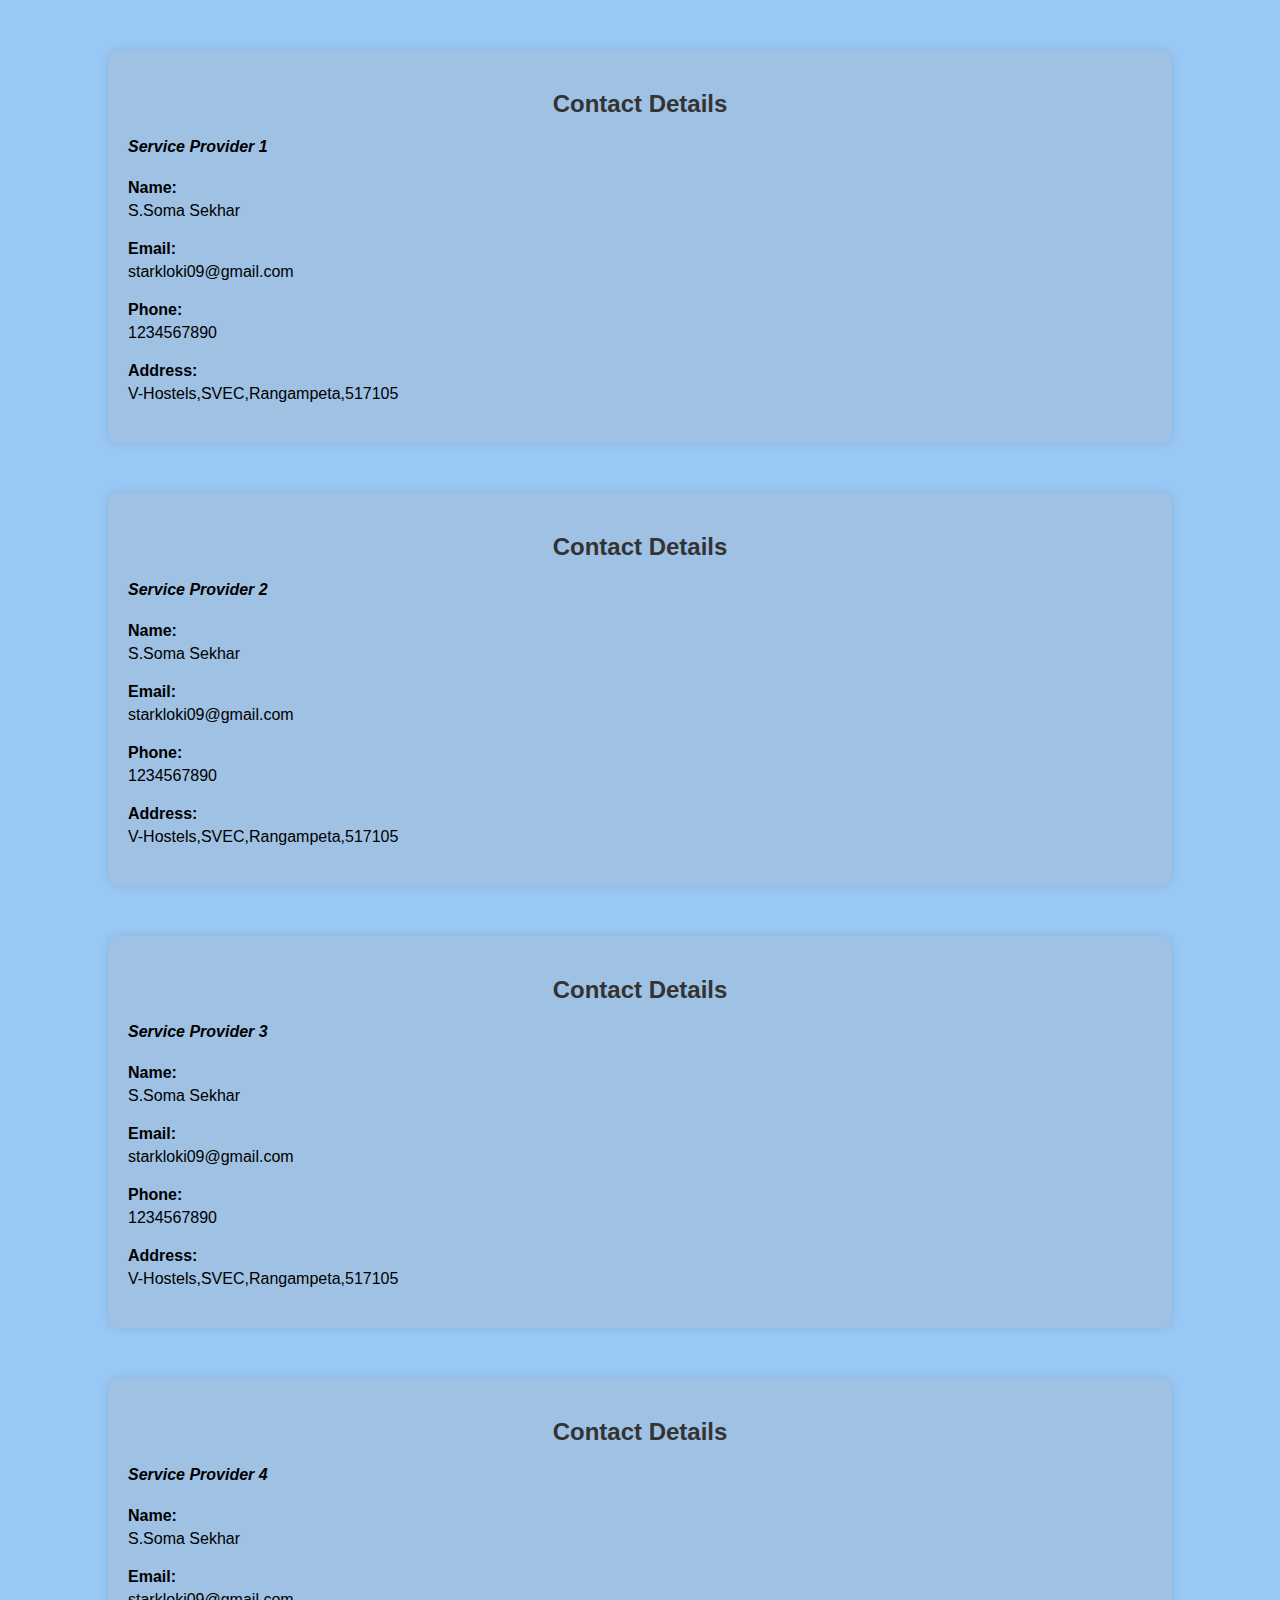
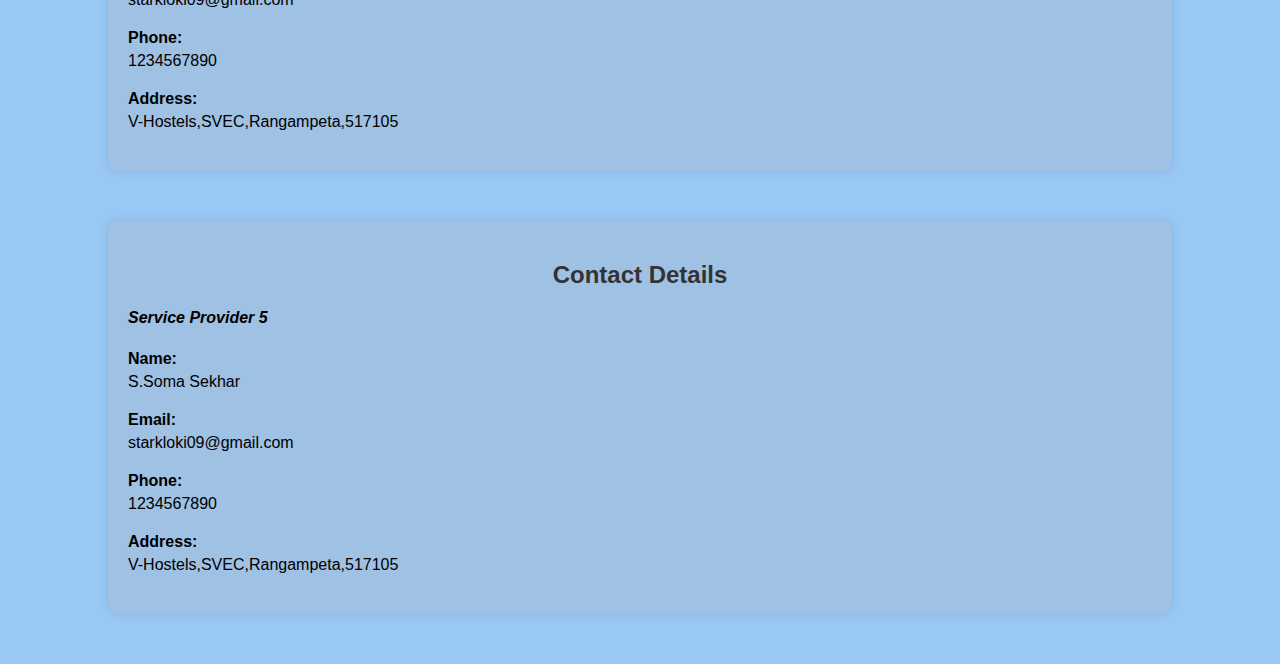
<file: contact.html>
<!DOCTYPE html>
<html lang="en">
<head>
    <meta charset="UTF-8">
    <meta name="viewport" content="width=device-width, initial-scale=1.0">
    <title>Contact Details</title>
    <style>
        body {
            font-family: Arial, sans-serif;
            margin: 0;
            padding: 0;
            background-color: hsl(209, 82%, 78%);
        }
        
        .container {
            width: 80%;
            margin: 50px auto;
            background-color: #b4adad3b;
            padding: 20px;
            border-radius: 10px;
            box-shadow: 0 0 10px rgba(0, 0, 0, 0.1);
        }
        
        h2 {
            text-align: center;
            color: #333;
        }
        
        .contact-info {
            margin-bottom: 20px;
        }
        
        .contact-info label {
            font-weight: bold;
        }
        
        .contact-info p {
            margin: 5px 0;
        }
    </style>
</head>
<body>

<div class="container">
    <h2>Contact Details</h2>
    <div class="contact-info">
  <p><b><i>Service Provider 1</i></b></p><br>
        <label for="name">Name:</label>
        <p>S.Soma Sekhar</p>
    </div>
    <div class="contact-info">
        <label for="email">Email:</label>
        <p>starkloki09@gmail.com</p>
    </div>
    <div class="contact-info">
        <label for="phone">Phone:</label>
        <p>1234567890</p>
    </div>
    <div class="contact-info">
        <label for="address">Address:</label>
        <p>V-Hostels,SVEC,Rangampeta,517105</p>
    </div>
</div>
<div class="container">
    <h2>Contact Details</h2>
    <div class="contact-info">
  <p><b><i>Service Provider 2</i></b></p><br>
        <label for="name">Name:</label>
        <p>S.Soma Sekhar</p>
    </div>
    <div class="contact-info">
        <label for="email">Email:</label>
        <p>starkloki09@gmail.com</p>
    </div>
    <div class="contact-info">
        <label for="phone">Phone:</label>
        <p>1234567890</p>
    </div>
    <div class="contact-info">
        <label for="address">Address:</label>
        <p>V-Hostels,SVEC,Rangampeta,517105</p>
    </div>
</div>
<div class="container">
    <h2>Contact Details</h2>
    <div class="contact-info">
  <p><b><i>Service Provider 3</i></b></p><br>
        <label for="name">Name:</label>
        <p>S.Soma Sekhar</p>
    </div>
    <div class="contact-info">
        <label for="email">Email:</label>
        <p>starkloki09@gmail.com</p>
    </div>
    <div class="contact-info">
        <label for="phone">Phone:</label>
        <p>1234567890</p>
    </div>
    <div class="contact-info">
        <label for="address">Address:</label>
        <p>V-Hostels,SVEC,Rangampeta,517105</p>
    </div>
</div>
<div class="container">
    <h2>Contact Details</h2>
    <div class="contact-info">
  <p><b><i>Service Provider 4</i></b></p><br>
        <label for="name">Name:</label>
        <p>S.Soma Sekhar</p>
    </div>
    <div class="contact-info">
        <label for="email">Email:</label>
        <p>starkloki09@gmail.com</p>
    </div>
    <div class="contact-info">
        <label for="phone">Phone:</label>
        <p>1234567890</p>
    </div>
    <div class="contact-info">
        <label for="address">Address:</label>
        <p>V-Hostels,SVEC,Rangampeta,517105</p>
    </div>
</div>
<div class="container">
    <h2>Contact Details</h2>
    <div class="contact-info">
  <p><b><i>Service Provider 5</i></b></p><br>
        <label for="name">Name:</label>
        <p>S.Soma Sekhar</p>
    </div>
    <div class="contact-info">
        <label for="email">Email:</label>
        <p>starkloki09@gmail.com</p>
    </div>
    <div class="contact-info">
        <label for="phone">Phone:</label>
        <p>1234567890</p>
    </div>
    <div class="contact-info">
        <label for="address">Address:</label>
        <p>V-Hostels,SVEC,Rangampeta,517105</p>
    </div>
</div>

</body>
</html>
</file>
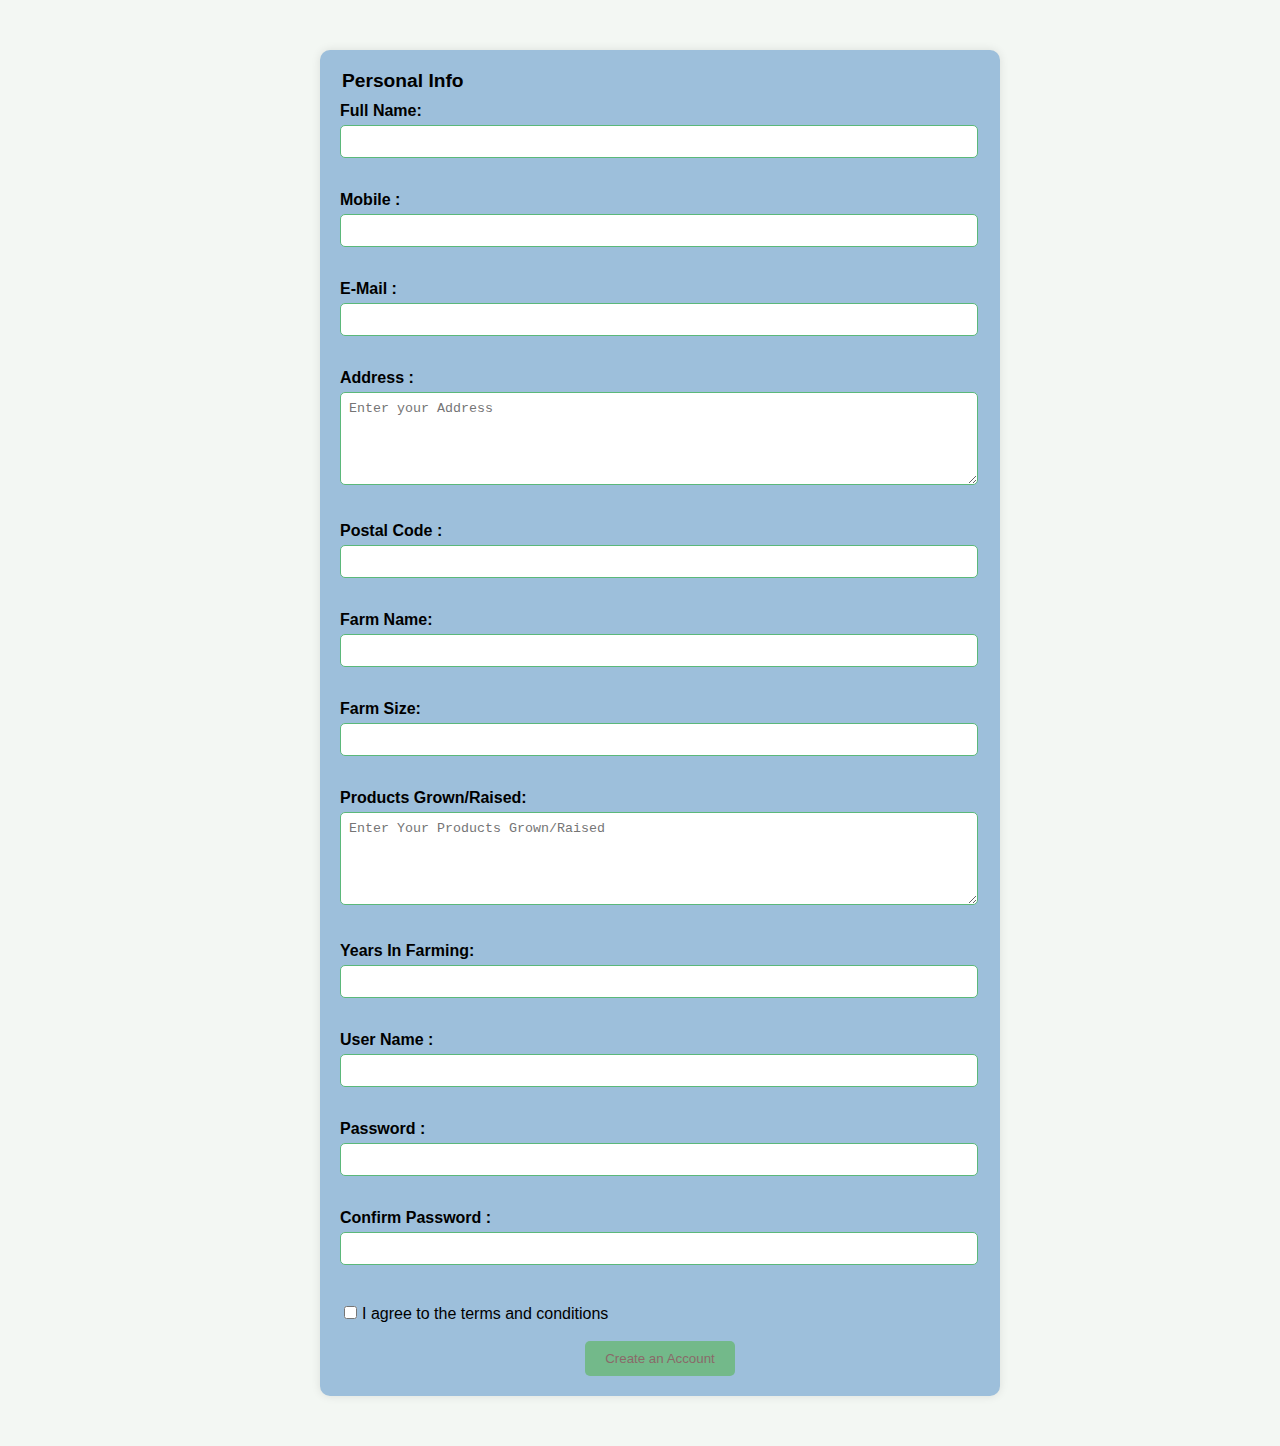
<file: Registration.html>
<!DOCTYPE html>
<html lang="en">
<head>
    <meta charset="UTF-8">
    <meta name="viewport" content="width=device-width, initial-scale=1.0">
    <title>Document</title>
    <link rel="stylesheet" href="styles1.css">
</head>
<body>
    <!DOCTYPE html>
<html lang="en">
<head>
    <meta charset="UTF-8">
    <meta http-equiv="X-UA-Compatible" content="IE=edge">
    <meta name="viewport" content="width=device-width, initial-scale=1.0">
    <title>W1c</title>
</head>
<body>
    <form style="height:50%; width:50%; margin-left: 25%;">
        <fieldset>
            <legend>Personal Info</legend>

            <label for="fname">Full Name: </label>
            <input type="text" name="fname"><br><br>
            <label for="pno">Mobile : </label>
            <input type="text" name="pno"><br><br>
            <label for="email">E-Mail : </label>
            <input type="text" name="email"><br><br>
            <label for="add">Address : </label>
            <textarea name="add" placeholder="Enter your Address"  rows="5" cols="25"></textarea><br><br>
           <label for="post">Postal Code : </label>
            <input type="text" name="post"><br><br>
            <label for="farm">Farm Name: </label>
            <input type="text" name="farm"><br><br>
            <label for="fsize">Farm Size: </label>
            <input type="text" name="fsize"><br><br>
           <label for="pgrown">Products Grown/Raised: </label>
            <textarea name="add" placeholder="Enter Your Products Grown/Raised"   rows="5" cols="25"></textarea><br><br>

            <label for="years">Years In Farming: </label>
            <input type="text" name="years"><br><br>
            <label for="uname">User Name : </label>
            <input type="text" name="uname"><br><br>
            <label for="pass">Password : </label>
            <input type="password" name="pass"><br><br>
            <label for="cpass">Confirm Password : </label>
            <input type="password" name="cpass"><br><br>

<label for="agree"></label>
    <input type="checkbox" id="agree" name="agree" required >I agree to the terms and conditions<br><br>

            <center><button onclick="fun()">Create an Account</button></center>
        </fieldset>
    </form>
    <script>
        function fun(){
            alert("Account created successfully");
        }
    </script>
</body>
</html>
 

    </script>
    
</body>
</html>
</file>
<file: styles1.css>
body {
    font-family: Arial, sans-serif;
    background-color: #f3f7f3;
    margin: 0;
    padding: 0;
}

form {
    width: 50%;
    margin: 50px auto;
    background-color: #9dbfdb;
    padding: 20px;
    border-radius: 10px;
    box-shadow: 0 0 10px rgba(0, 0, 0, 0.1);
}

fieldset {
    border: none;
    margin: 0;
    padding: 0;
}

legend {
    font-size: 1.2em;
    font-weight: bold;
    margin-bottom: 10px;
}

label {
    display: block;
    margin-bottom: 5px;
    font-weight: bold;
}

input[type="text"],
input[type="password"],
textarea {
    width: calc(100% - 20px);
    padding: 8px;
    margin-bottom: 15px;
    border: 1px solid #5bb87a;
    border-radius: 5px;
}

textarea {
    resize: vertical;
}

input[type="checkbox"] {
    margin-right: 5px;
}

button {
    padding: 10px 20px;
    background-color: #73b98a;
    color: #8a6969;
    border: none;
    border-radius: 5px;
    cursor: pointer;
}

button:hover {
    background-color: #93b9e2;
}
</file>
